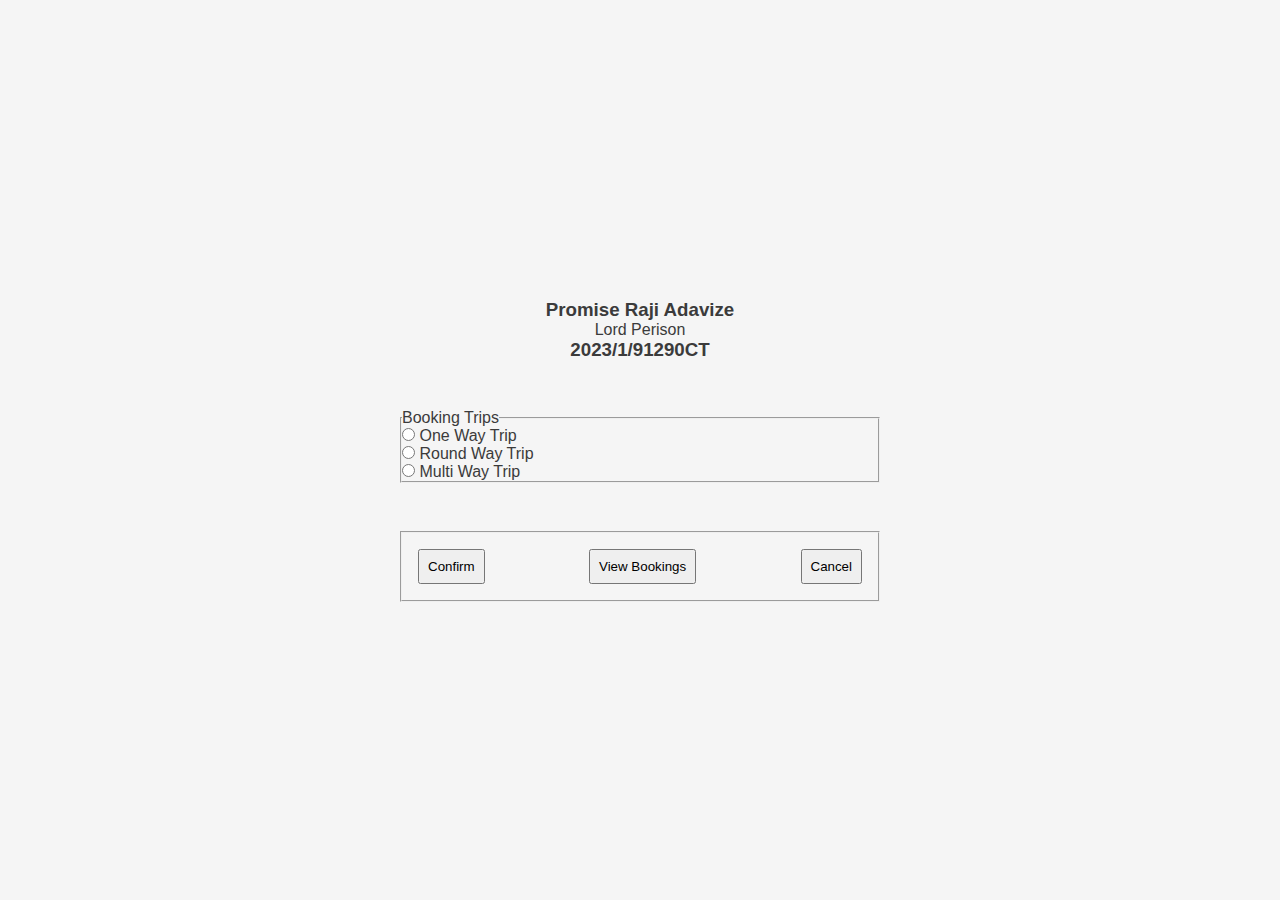
<file: index.html>
<!DOCTYPE html>
<html lang="en">
<head>
    <meta charset="UTF-8">
    <meta name="viewport" content="width=device-width, initial-scale=1.0">
    <title>Magehand</title>
    <link rel="stylesheet" href="/style/index.css" />
</head>
<body>
    <div class="icontainer">
        <div class="identity">
            <h3>Promise Raji Adavize</h3>
            <p>Lord Perison</p>
            <h3>2023/1/91290CT</h3>
        </div>
        <fieldset class="bookings">
            <legend>Booking Trips</legend>
            <div>
                <input type="radio" name="trip-type" id="one way"/>
                <label for="one way">One Way Trip</label>
            </div>
            <div>
                <input type="radio" name="trip-type" id="round way"/>
                <label for="round way">Round Way Trip</label>
            </div>
            <div>
                <input type="radio" name="trip-type" id="multi way"/>
                <label for="multi way">Multi Way Trip</label>
            </div>
        </fieldset>
        <fieldset class="btns">
            <a href="/home.html">
                <button>Confirm</button>
            </a>
            <a href="/home.html">
                <button>View Bookings</button>
            </a>
            <button class="canel-btn">Cancel</button>
        </fieldset>
    </div>
    <div class="reset">
        <button class="reset-btn">Reset
        </button>
    </div>
</body>
</file>
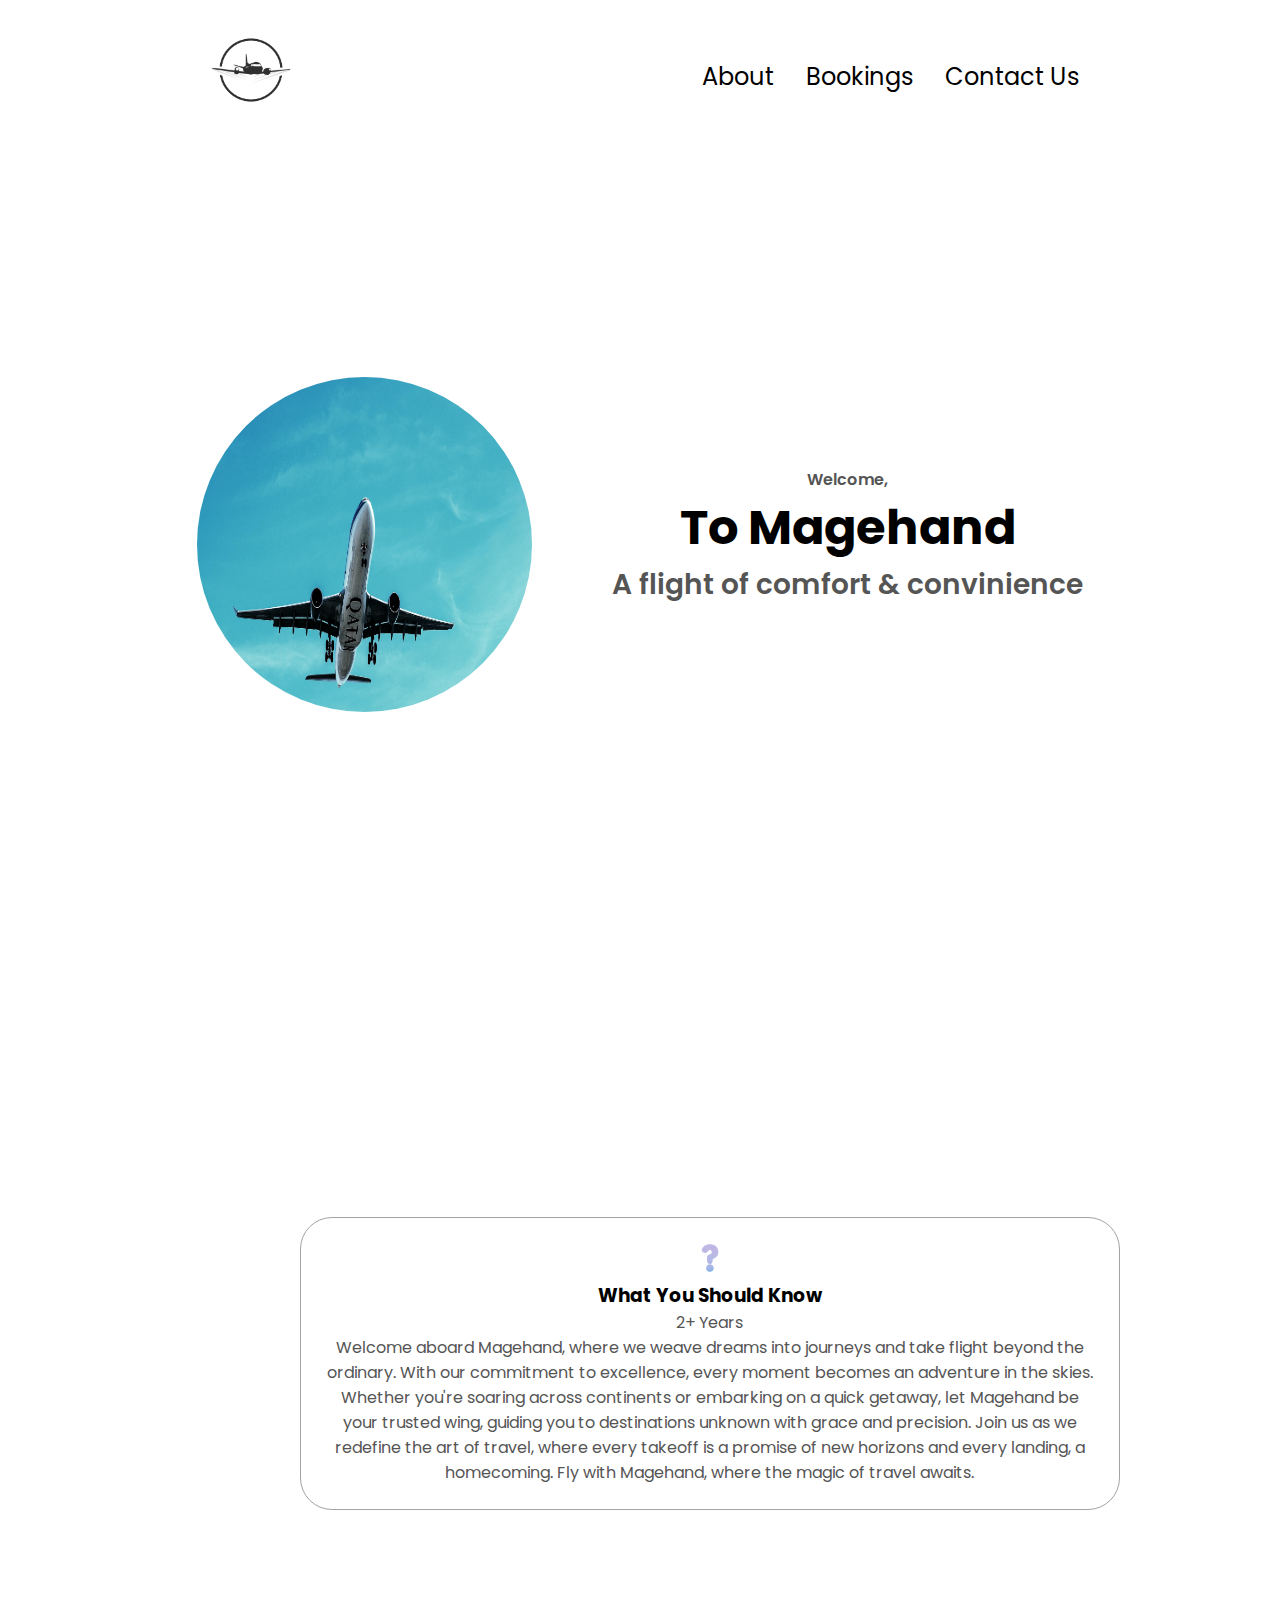
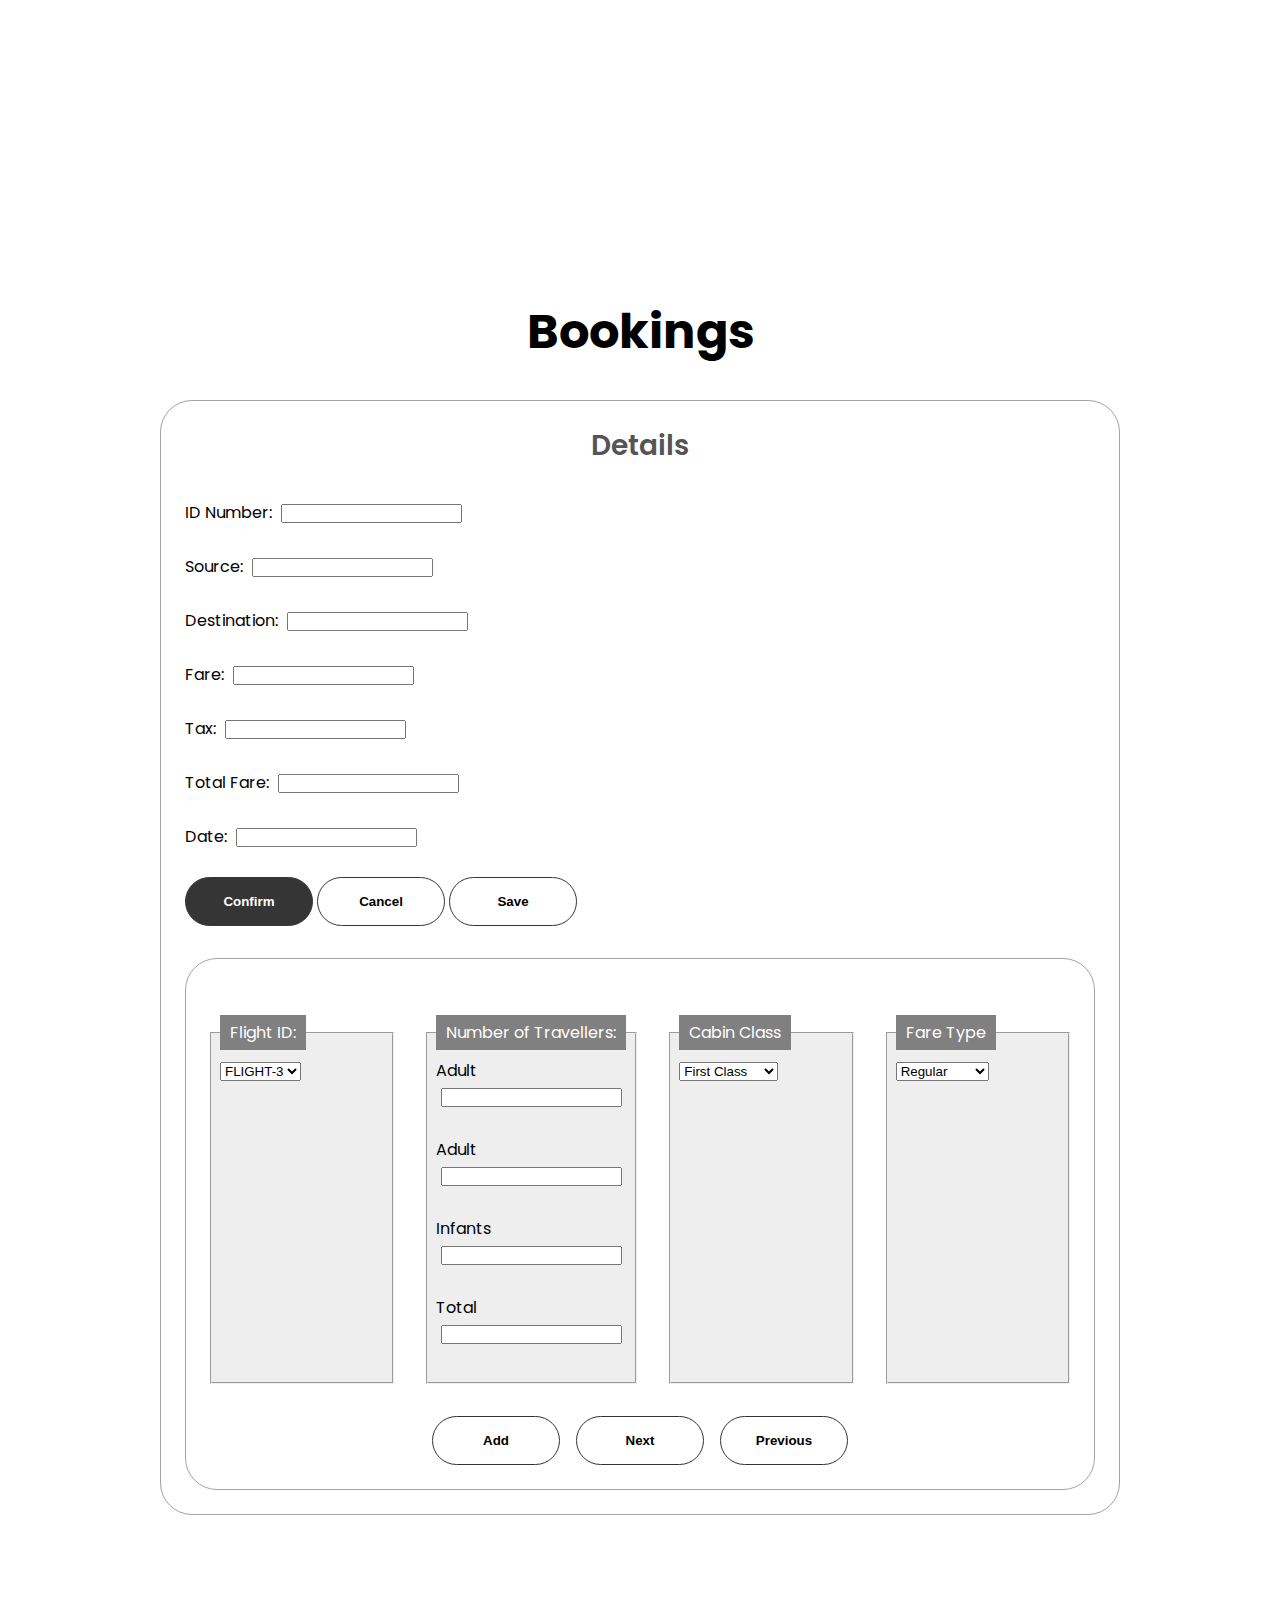
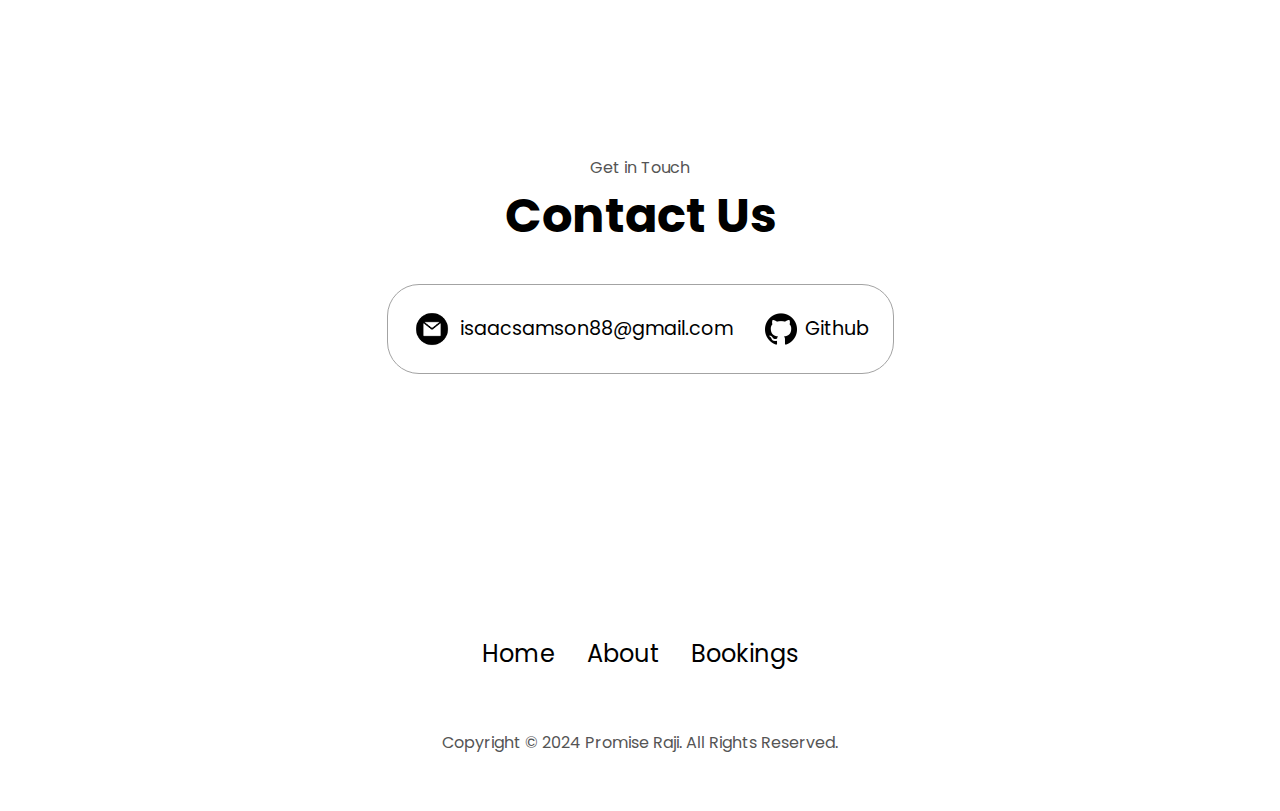
<file: home.html>
<!DOCTYPE html>
<html lang="en">
<head>
    <meta charset="UTF-8">
    <meta name="viewport" content="width=device-width, initial-scale=1.0">
    <title>Magehand</title>
    <link rel="stylesheet" href="style/home.css" />
    <link rel="stylesheet" href="mediaqueries.css" />
</head>
<body>
    <nav id="desktop-nav">
        <div class="logo"><img src="./assets/airplane-logo.png" alt="Company logo" width="100" height="100" onclick="location=href='/home.html'"></div>
        <div>
            <ul class="nav-links">
                <li><a href="#about">About</a></li>
                <li><a href="#bookings">Bookings</a></li>
                <li><a href="#contact">Contact Us</a></li>

            </ul>
        </div>
    </nav>
    <nav id="hamburger-nav">
        <div class="logo">Magehand</div>
        <div class="hamburger-menu">
            <div class="hamburger-icon" onclick="toggleMenu()">
            <span></span>
            <span></span>
            <span></span>
        </div>
        <div class="menu-links">
            <li><a href="#about" onclick="toggleMenu()">About</a></li>
            <li><a href="#Home" onclick="toggleMenu()">Home</a></li>
            <li><a href="#bookings" onclick="toggleMenu()">Bookings</a></li>
        </div>
        </div>
    </nav>
    <section id="profile">
        <div class="section_pic-container">
            <img class="p" src="./assets/home-image.jpg" alt="Home Image" width="2000" height="850" style="border: 50%">
        </div>
        <div class="section__text">
            <p class="section__text__p1">Welcome,</p>
            <h1 class="title">To Magehand</h1>
            <p class="section__text__p2">A flight of comfort & convinience</p>
        </div>
    </section>
    <section id="about">
        <p class="section__text__p1" Know More></p>
        <!---<h1 class="title">About</h1>-->
        <div class="section-container">
            <div class="section__pic-container">
                <!--<img src="assets/about.png" alt="about-picture" class="about-pic" width="700" height="700"/>-->
            </div>
            <div class="about-details-container">
                <div class="about-containers">
                    <div class="details-container">
                        <img src="./assets/question.png" alt="Experience icon" class="icon"/>
                        <h3>What You Should Know</h3>
                        <p>2+ Years <br />Welcome aboard Magehand, where we weave dreams into journeys and take flight beyond the ordinary. 
                            With our commitment to excellence, every moment becomes an adventure in the skies. Whether you're soaring across continents or embarking on a quick getaway, 
                            let Magehand be your trusted wing, guiding you to destinations unknown with grace and precision. Join us as we redefine the art of travel, 
                            where every takeoff is a promise of new horizons and every landing, a homecoming. Fly with Magehand, where the magic of travel awaits.</p>
                    </div>
                </div>
                <div></div>
            </div>
        </div>
        <!---<img src="./assets/arrow.png" alt="Arrow icon" class="icon arrow" onclick="location.href='./#experience'"/>--->
    </section>
    <section id="bookings">
        <!---<p class="section__text__p1">Explore My</p>--->
        <h1 class="title">Bookings</h1>
        <div class="experience-details-container">
            <div class="about-containers">
                <div class="details-container" style="text-align: left;">
                    <h2 class="experience-sub-title" style="text-align: center;">Details</h2>
                    <form>
                        <label for="matnum">ID Number:</label>
                        <input type="text" id="matnum" name="matnum"><br><br>
                        <label for="source">Source:</label>
                        <input type="text" id="source" name="source"><br><br>
                        <label for="destination">Destination:</label>
                        <input type="text" id="destination" name="destination"><br><br>
                        <label for="fare">Fare:</label>
                        <input type="text" id="fare" name="fare"><br><br>
                        <label for="tax">Tax:</label>
                        <input type="text" id="tax" name="tax"><br><br>
                        <label for="t-fare">Total Fare:</label>
                        <input type="text" id="t-fare" name="t-fare"><br><br>
                        <label for="date">Date:</label>
                        <input type="text" id="date" name="date"><br><br>
                        <!---<input type="submit" value="Submit">--->
                        <div class="btn_container" style="margin-bottom: 2rem;">
                            <button class="btn btn-color-1" >Confirm</button>
                            <button class="btn btn-color-2" >Cancel</button>
                            <button class="btn btn-color-2" >Save</button>
                    </form>
                        </div>
                      </form>
                <div class="details-container" style="text-align: center;">
                    <h2 class="experience-sub-title"></h2>
                    <div class="article-container" style="display: flex; flex-direction: column; align-items: center; justify-content: center;">
                        <div style="display: grid; grid-template-columns: 1fr 1fr 1fr 1fr; gap: 2rem; margin-bottom: 2rem;">
                            <fieldset style="padding: .5rem;">
                                <legend>Flight ID:</legend>
                                <form>
                                    
                                    <!--<input type="number" id="flight-id" name="flight-id"><br><br>--->
                                    <select name="" id="" width="900" length="1000"><option>FLIGHT-3</option><option value="FLIGHT-2">FLIGHT-2</option>
                                    <option>FLIGHT-1</option></select>
                                </form>
                            </fieldset>
                            <fieldset style="padding: .5rem;">
                                <legend>Number of Travellers:</legend>
                                <form>
                                    <label for="adult">Adult</label>
                                    <input type="number" id="adult" name="adult"><br><br>
                                    <label for="children">Adult</label>
                                    <input type="number" id="children" name="children"><br><br>
                                    <label for="Infants">Infants</label>
                                    <input type="number" id="Infants" name="Infants"><br><br>
                                    <label for="total">Total</label>
                                    <input type="text" id="Total" name="Total"><br><br>
                                </form>
                            </fieldset>
                            <fieldset style="padding: .5rem;">
                                <legend>Cabin Class</legend>
                                <select name="" id=""><option value="First Class">First Class</option><option>Middle Class</option><option>Poor Class</option></select>
                            </fieldset>
                            <fieldset style="padding: .5rem;">
                                <legend>Fare Type</legend>
                                <select><option value="Regular">Regular</option><option>Dynamic</option><option>Multicellular</option></select>
                            </fieldset>
                        </div>
                        
                        <div class="btn_container" style="display: flex; flex-direction: row; gap: 1rem;">
                            <button class="btn btn-color-2">Add</button>
                            <button class="btn btn-color-2" >Next</button>
                            <button class="btn btn-color-2" >Previous</button>

                        </div>
                    </div>
                        
        </div>
    </section>
    <section id="contact">
        <p class="section__text__p1">Get in Touch</p>
        <h1 class="title">Contact Us</h1>
        <div class="contact-info-upper-container">
          <div class="contact-info-container">
            <img
              src="./assets/email.png"
              alt="Email icon"
              class="icon contact-icon email-icon"
            />
            <p><a href="mailto:isaacsamson88@gmail.com">isaacsamson88@gmail.com</a></p>
          </div>
          <div class="contact-info-container">
            <img
              src="./assets/github.png"
              alt="Github icon"
              class="icon contact-icon"
            />
            <p><a href="https://www.github.com/p3ris0n">Github</a></p>
          </div>
        </div>
      </section>
      <footer>
        <nav>
            <div class="nav-links-container">
                <ul class="nav-links">
                    <li><a href="#profile">Home</a></li>
                    <li><a href="#about">About</a></li>
                    <li><a href="#bookings">Bookings</a></li>
                </ul>
            </div>
        </nav>
        <p>Copyright &#169; 2024 Promise Raji. All Rights Reserved.</p>
      </footer>
    <script src="script.js"></script>
</body>
</html>
</file>
<file: style/index.css>
* {
    margin: 0;
    padding: 0;
    box-sizing: content-box;
}

body {
    font-family: "Manrope", sans-serif;
    display: flex;
    align-items: center;
    height: 100vh;
    background-color: whitesmoke;
    color: #3b3b3b;
}


.icontainer {
    margin: auto;
    width: 30rem;
    display: flex;
    flex-direction: column;
    gap: 3rem;
}

/* .icontainer-hidden {
    display: none;
} */

.reset {
    display: none;
    width: 100%;
    height: 100vh;
    align-items: center;
    justify-content: center;
}

.icontainer .identity {
    text-align: center;
}

fieldset.booking {
    width: 100%;
    padding: 1rem;
    display: flex;
    flex-direction: column;
    gap: 2.5rem;
}

fieldset.btns {
    display: flex;
    justify-content: space-between;
    padding: 1rem;
}

fieldset.btns button {
    padding: .5rem;
    cursor: pointer;
}
</file>
<file: style/home.css>
/* GENERAL */

@import url("https://fonts.googleapis.com/css2?family=Poppins:wght@300;400;500;600&display=swap");

* {
  margin: 0;
  padding: 0;
}

body {
  font-family: "Poppins", sans-serif;
}

html {
  scroll-behavior: smooth;
}

p {
  color: rgb(85, 85, 85);
}

/* TRANSITION */

a,
.btn {
  transition: all 300ms ease;
}

/* DESKTOP NAV */

nav,
.nav-links {
  display: flex;
}

nav {
  justify-content: space-around;
  align-items: center;
  height: 17vh;
}

.nav-links {
  gap: 2rem;
  list-style: none;
  font-size: 1.5rem;
}

a {
  color: black;
  text-decoration: none;
  text-decoration-color: white;
}

a:hover {
  color: grey;
  text-decoration: underline;
  text-underline-offset: 1rem;
  text-decoration-color: rgb(181, 181, 181);
}

.logo {
  font-size: 2rem;
}

.logo:hover {
  cursor: default;
}

/* HAMBURGER MENU */

#hamburger-nav {
  display: none;
}

.hamburger-menu {
  position: relative;
  display: inline-block;
}

.hamburger-icon {
  display: flex;
  flex-direction: column;
  justify-content: space-between;
  height: 24px;
  width: 30px;
  cursor: pointer;
}

.hamburger-icon span {
  width: 100%;
  height: 2px;
  background-color: black;
  transition: all 0.3 ease-in-out;
}

.menu-links {
  position: absolute;
  top: 100%;
  right: 0;
  background-color: white;
  width: fit-content;
  max-height: 0;
  overflow: hidden;
  transition: all 0.3 ease-in-out;
}

.menu-links a {
  display: block;
  padding: 10px;
  text-align: center;
  font-size: 1.5rem;
  color: black;
  text-decoration: none;
  transition: all 0.3 ease-in-out;
}

.menu-links li {
  list-style: none;
}

.menu-links.open {
  max-height: 300px;
}

.hamburger-icon.open span:first-child {
  transform: rotate(45deg) translate(10px, 5px);
}

.hamburger-icon.open span:nth-child(2) {
  opacity: 0;
}

.hamburger-icon.open span:last-child {
  transform: rotate(-45deg) translate(10px, -5px);
}

.hamburger-icon span:first-child {
  transform: none;
}

.hamburger-icon span:first-child {
  opacity: 1;
}

.hamburger-icon span:first-child {
  transform: none;
}

/* SECTIONS */

section {
  padding-top: 4vh;
  height: 96vh;
  margin: 0 10rem;
  box-sizing: border-box;
  min-height: fit-content;
}

.section-container {
  display: flex;
}

/* PROFILE SECTION */

#profile {
  display: flex;
  justify-content: center;
  gap: 5rem;
  height: 80vh;
}

.section__pic-container {
  display: flex;
  height: 400px;
  width: 400px;
  margin: auto 0;
}

.section_pic-container {
   
    display: flex;
    align-self: center;
    justify-content: center;

}

/* profile pic resizing */
.section_pic-container .p { 
   
    width: 335px;
    height: 335px;
    border-radius: 50%;
    justify-content: center;
}

.section__text {

  align-self: center;
  text-align: center;
}

.section__text p {
  font-weight: 600;
}

.section__text__p1 {
    
  text-align: center;
}

.section__text__p2 {
  font-size: 1.75rem;
  margin-bottom: 1rem;
}

.title {
  font-size: 3rem;
  text-align: center;
}

#socials-container {
  display: flex;
  justify-content: center;
  margin-top: 1rem;
  gap: 1rem;
}

/* ICONS */

.icon {
  cursor: pointer;
  height: 2rem;
}

/* BUTTONS */

.btn-container {
  display: flex;
  justify-content: center;
  gap: 1rem;
}

.btn {
  font-weight: 600;
  transition: all 300ms ease;
  padding: 1rem;
  width: 8rem;
  border-radius: 2rem;
}

.btn-color-1,
.btn-color-2 {
  border: rgb(53, 53, 53) 0.1rem solid;
}

.btn-color-1:hover,
.btn-color-2:hover {
  cursor: pointer;
}

.btn-color-1,
.btn-color-2:hover {
  background: rgb(53, 53, 53);
  color: white;
}

.btn-color-1:hover {
  background: rgb(0, 0, 0);
}

.btn-color-2 {
  background: none;
}

.btn-color-2:hover {
  border: rgb(255, 255, 255) 0.1rem solid;
}

.btn-container {
  gap: 1rem;
  margin-top: 2rem;
}

/* ABOUT SECTION */

#about {
    position: relative;
  }
  
  .about-containers {
    gap: 2rem;
    margin-bottom: 2rem;
    margin-top: 2rem;
  }
  
  .about-details-container {
    justify-content: center;
    flex-direction: column;
    text-align: center;
  }
  
  .about-containers,
  .about-details-container {
    display: flex;
  }
  
  .about-pic {
    border-radius: 2rem;
  }
  
  .arrow {
    position: absolute;
    right: -5rem;
    bottom: 2.5rem;
  }
  
  .details-container {
    padding: 1.5rem;
    flex: 1;
    background: white;
    border-radius: 2rem;
    border: rgb(53, 53, 53) 0.1rem solid;
    border-color: rgb(163, 163, 163);
    text-align: center;
  }
  
  .section-container {
    gap: 4rem;
    height: 80%;
  }
  
  .section__pic-container {
    height: 400px;
    width: 400px;
    margin: auto 0;
  }

  .btn-color-3 {
    border: rgb(163, 163, 163);
  }

  .btn-color-3:hover{
    cursor: pointer;
  }

  .btn-color-3:hover{
    background: white;
  }

  .btn-color-3{
    border: rgb(53, 53, 53) 0rem solid;
  }
  
  /* EXPERIENCE SECTION */
  
  #experience {
    position: relative;
  }

  .experience-sub-title{
    color: rgb(85, 85, 85);
    font-weight: 600;
    font-size: 1.75rem;
    margin-bottom: 2rem;
  }

  fieldset {
    background-color: #eeeeee;
  }
  
  legend {
    background-color: gray;
    color: white;
    padding: 5px 10px;
  }
  
  input {
    margin: 5px;
  }

  .experience-details-container{
    display: flex;
    justify-content: center;
    flex-direction:row;
  }

  .article-container{
    display: flex;
    text-align: start;
    flex-wrap: wrap;
    flex-direction: row;
    column-gap: 2.5rem;
    justify-content: space-around;
  }

  article{
    display: flex;
    width: 7rem;
    justify-content: space-around;
    gap: 0.5rem;
  }

  article .icon{
    cursor: default;
  }

  /* COURSES SECTION */

  #courses{
    position: relative;
  }

  .color-container {
    border-color: rgb(163, 163, 163);
    background: rgb(250, 250, 250);
  }

  .courses-img {
    border-radius: 2rem;
    width: 20%;
    height: 30%;

  }

  .courses-title {
    margin: 1rem;
    color: black;

  }

  .courses-btn {
    color: black;
    border-color: rgb(163, 163, 163);
  }

  /* CONTACT */

  #contact {
    display: flex;
    justify-content: center;
    flex-direction: column;
    height: 70vh;
  }
  
  .contact-info-upper-container {
    display: flex;
    justify-content: center;
    border-radius: 2rem;
    border: rgb(53, 53, 53) 0.1rem solid;
    border-color: rgb(163, 163, 163);
    background: (250, 250, 250);
    margin: 2rem auto;
    padding: 0.5rem;
  }
  
  .contact-info-container {
    display: flex;
    align-items: center;
    justify-content: center;
    gap: 0.5rem;
    margin: 1rem;
  }
  
  .contact-info-container p {
    font-size: larger;
  }
  
  .contact-icon {
    cursor: default;
  }
  
  .email-icon {
    height: 2.5rem;
  }

  /* FOOTER */

  footer {
    height: 26vh;
    margin: 0 1rem;
  }

  footer p {
    text-align: center;
  }
</file>
<file: mediaqueries.css>
@media screen and (max-width: 1400px) {
    #profile {
        height: 83vh;
        margin-bottom: 6rem;
    }
    .about-container {
        flex-wrap: flex;
    }
}

@media screen and (max-width: 1200px) {
    #desktop-nav {
        display: none;
    }
    #hamburger-nav {
        display: flex;
    }
    #experience, .experience-details-container {
        margin-top: 5rem;
    }
    #profile, .section-container {
        display: block;
    }
    .arrow {
        display: none;
    }
    section, .section-container{
        height: fit-content;
    }
    section {
        margin: 0 5%;
        
    }
    .section__pic-container {
        width: 274px;
        height: 275px;
        margin: 0 auto 1rem;
    }
    .about-containers {
        margin-top: 0;
    }
}

@media screen and (max-width: 600px) {
    #contact, footer {
        height: 40vh;
    }
    #profile {
        height: 100vh;
        margin-bottom: 0;
    }
    article {
        font-size: 1rem;
    }
    footer nav {
        height: fit-content;
        margin-bottom: 2rem;
    }
    .about-containers, .contact-info-upper-container, .btn-container {
        flex-wrap: wrap;
    }
    .contact-info-container {
        margin: 0;
    }
    .contact-info-container p, .nav-links li a {
        font-size: 1rem;
    }
    .experience-sub-title {
        font-size: 1.25rem;
    }
    .logo {
        font-size: 1.5rem;
    }
    .nav-links{
        flex-direction: column;
        gap: 0.37rem;
        text-align: center;
    }
    .section__pic-container {
        width: auto;
        height: 46vh;
        justify-content: center;
    }
    .section__text_p2 {
        font-size: 2.50rem;
        text-align: center;
        justify-content: center;
    }
    .title {
        font-size: 2rem;
    }
    .text_container {
        text-align: justify;
    }
}
</file>
